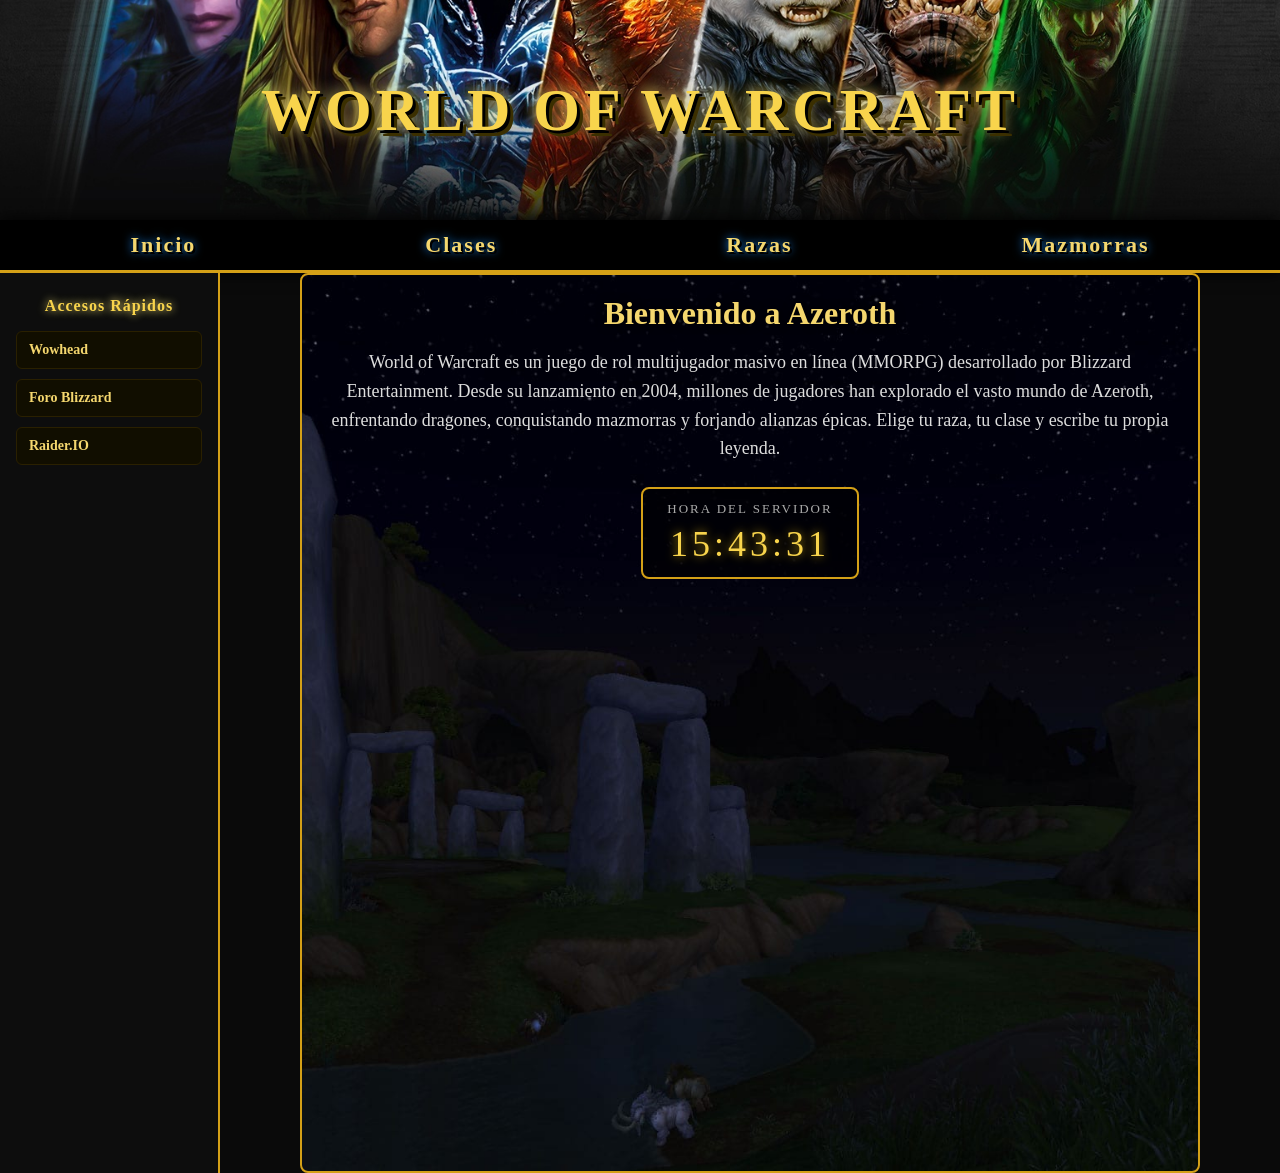
<file: index.html>
<!DOCTYPE html>
<html lang="es">

<head>
  <meta charset="UTF-8" />
  <meta name="viewport" content="width=device-width, initial-scale=1.0" />
  <title>WoW - Inicio</title>
  <link rel="stylesheet" href="CSS/cssPrincipal.css">
  <link rel="stylesheet" href="CSS/cssInicio.css">
  <script src="javascript/index.js" defer></script>
</head>

<body>
  <div class="contenedor">

    <header>
      <h1 class="wow-title">WORLD OF WARCRAFT</h1>
    </header>

    <nav>
      <ul>
        <li><a href="index.html">Inicio</a></li>
        <li><a href="Htmls/clases.html">Clases</a></li>
        <li><a href="Htmls/razas.html">Razas</a></li>
        <li><a href="Htmls/mazmorras.html">Mazmorras</a></li>
      </ul>
    </nav>

    <div class="body-area">
      <aside>
        <h2>Accesos Rápidos</h2>
        <a class="acceso" href="https://www.wowhead.com" target="blank">
          <div class="info">
            <div class="nombre">Wowhead</div>
          </div>
        </a>

        <a class="acceso" href="https://us.forums.blizzard.com/en/wow/" target="blank">
          <div class="info">
            <div class="nombre">Foro Blizzard</div>
          </div>
        </a>

        <a class="acceso" href="https://raider.io" target="blank">
          <div class="info">
            <div class="nombre">Raider.IO</div>
          </div>
        </a>
      </aside>
      <main>
        <h2>Bienvenido a Azeroth</h2>
        <p>
          World of Warcraft es un juego de rol multijugador masivo en línea (MMORPG)
          desarrollado por Blizzard Entertainment. Desde su lanzamiento en 2004, millones
          de jugadores han explorado el vasto mundo de Azeroth, enfrentando dragones,
          conquistando mazmorras y forjando alianzas épicas.
          Elige tu raza, tu clase y escribe tu propia leyenda.
        </p>
        <div class="reloj-contenedor">
          <div class="reloj-titulo">HORA DEL SERVIDOR</div>
          <div id="reloj"></div>
        </div>
        <div>
          <iframe width="560" height="315" src="https://www.youtube.com/embed/SiIjThwKLaE?si=XfAvP9Rg9fk7NE2E" title="YouTube video player" frameborder="0" allow="accelerometer; autoplay; clipboard-write; encrypted-media; gyroscope; picture-in-picture; web-share" referrerpolicy="strict-origin-when-cross-origin" allowfullscreen></iframe>
        </div>
      </main>
    </div>
  </div>
</body>

</html>
</file>
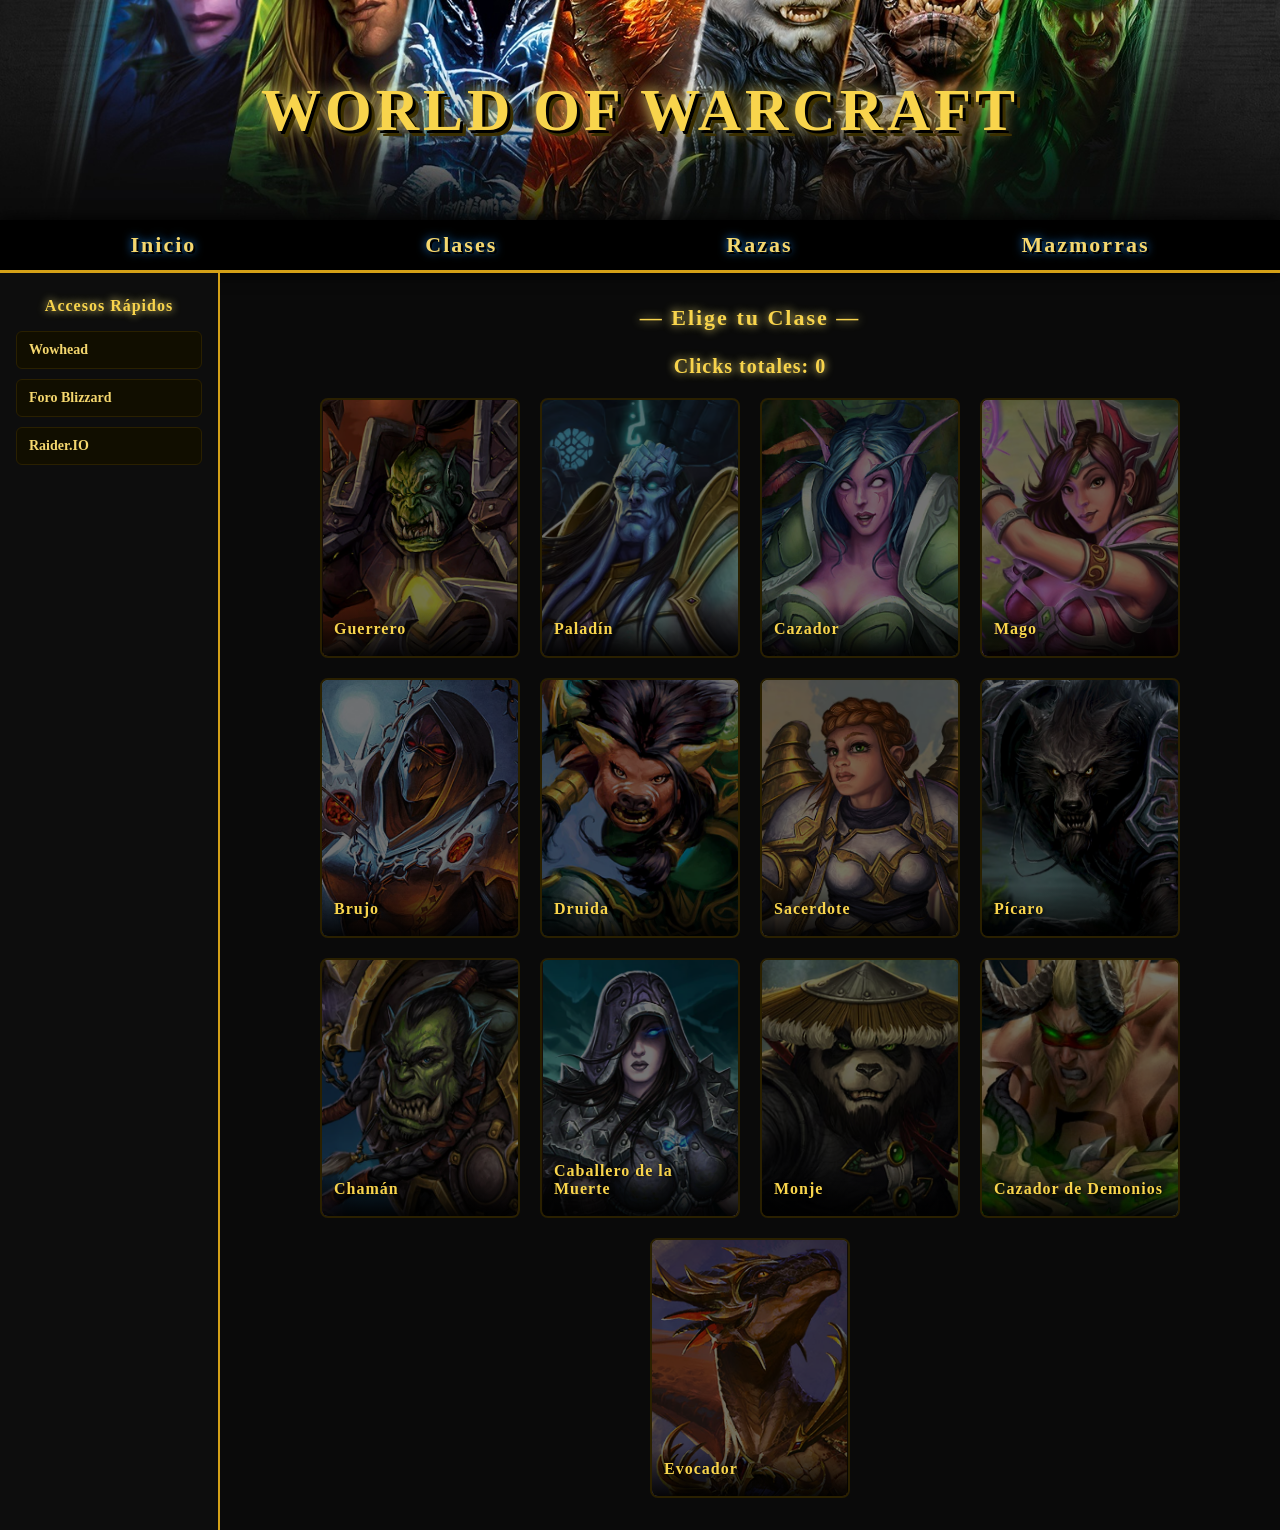
<file: Htmls/clases.html>
<!DOCTYPE html>
<html lang="es">
<head>
  <meta charset="UTF-8" />
  <meta name="viewport" content="width=device-width, initial-scale=1.0" />
  <title>WoW - Clases</title>
  <link rel="stylesheet" href="../CSS/cssPrincipal.css">
  <link rel="stylesheet" href="../CSS/cssClases.css">
  <script src="../javascript/clases.js" defer></script>
</head>
<body>
  <div class="contenedor">

    <header>
      <h1 class="wow-title">WORLD OF WARCRAFT</h1>
    </header>

    <nav>
      <ul>
        <li><a href="../index.html">Inicio</a></li>
        <li><a href="clases.html">Clases</a></li>
        <li><a href="razas.html">Razas</a></li>
        <li><a href="mazmorras.html">Mazmorras</a></li>
      </ul>
    </nav>

    <div class="body-area">

      <aside>
        <h2>Accesos Rápidos</h2>
        <a class="acceso" href="https://www.wowhead.com" target="_blank">
          <div class="info">
            <div class="nombre">Wowhead</div>
          </div>
        </a>
        <a class="acceso" href="https://us.forums.blizzard.com/en/wow/" target="_blank">
          <div class="info">
            <div class="nombre">Foro Blizzard</div>
          </div>
        </a>
        <a class="acceso" href="https://raider.io" target="_blank">
          <div class="info">
            <div class="nombre">Raider.IO</div>
          </div>
        </a>
      </aside>

      <main class="main-clases">
        <h2>— Elige tu Clase —</h2>
        <div id="contadorClicks">Clicks totales: 0</div>
        <div class="grid-clases">

          <div class="caja-clase-guerrero" id="cajaGuerrero">
            <div class="overlay"></div>
            <div class="texto">
              <div class="nombre-clase">Guerrero</div>
              <div class="desc-clase">Maestro del combate cuerpo a cuerpo. Tanque o furor puro.</div>
            </div>
          </div>

          <div class="caja-clase-paladin" id="cajaPaladin">
            <div class="overlay"></div>
            <div class="texto">
              <div class="nombre-clase">Paladín</div>
              <div class="desc-clase">Luz sagrada y acero. Cura, tanque o retribución.</div>
            </div>
          </div>

          <div class="caja-clase-cazador" id="cajaCazador">
            <div class="overlay"></div>
            <div class="texto">
              <div class="nombre-clase">Cazador</div>
              <div class="desc-clase">Amo de bestias y arquero letal a distancia.</div>
            </div>
          </div>

          <div class="caja-clase-mago" id="cajaMago">
            <div class="overlay"></div>
            <div class="texto">
              <div class="nombre-clase">Mago</div>
              <div class="desc-clase">Domina el fuego, el frío y la arcana a distancia.</div>
            </div>
          </div>

          <div class="caja-clase-brujo" id="cajaBrujo">
            <div class="overlay"></div>
            <div class="texto">
              <div class="nombre-clase">Brujo</div>
              <div class="desc-clase">Poder demoníaco y maldiciones que consumen el alma.</div>
            </div>
          </div>

          <div class="caja-clase-druida" id="cajaDruida">
            <div class="overlay"></div>
            <div class="texto">
              <div class="nombre-clase">Druida</div>
              <div class="desc-clase">Se transforma en bestia, árbol o guardián de la naturaleza.</div>
            </div>
          </div>

          <div class="caja-clase-sacerdote" id="cajaSacerdote">
            <div class="overlay"></div>
            <div class="texto">
              <div class="nombre-clase">Sacerdote</div>
              <div class="desc-clase">Sanador sagrado o maestro de la magia de las sombras.</div>
            </div>
          </div>

          <div class="caja-clase-picaro" id="cajaPicaro">
            <div class="overlay"></div>
            <div class="texto">
              <div class="nombre-clase">Pícaro</div>
              <div class="desc-clase">Velocidad, sigilo y veneno. Ataca desde las sombras.</div>
            </div>
          </div>

          <div class="caja-clase-shaman" id="cajaShaman">
            <div class="overlay"></div>
            <div class="texto">
              <div class="nombre-clase">Chamán</div>
              <div class="desc-clase">Invoca los elementos: tierra, fuego, viento y agua.</div>
            </div>
          </div>

          <div class="caja-clase-caballero" id="cajaCaballero">
            <div class="overlay"></div>
            <div class="texto">
              <div class="nombre-clase">Caballero de la Muerte</div>
              <div class="desc-clase">Muerto viviente que combate con runas y magia oscura.</div>
            </div>
          </div>

          <div class="caja-clase-monje" id="cajaMonje">
            <div class="overlay"></div>
            <div class="texto">
              <div class="nombre-clase">Monje</div>
              <div class="desc-clase">Artes marciales y chi: tanque, sanador o DPS ágil.</div>
            </div>
          </div>

          <div class="caja-clase-cazademon" id="cajaCazademon">
            <div class="overlay"></div>
            <div class="texto">
              <div class="nombre-clase">Cazador de Demonios</div>
              <div class="desc-clase">Élfico que absorbe el poder demoníaco para destruirlo.</div>
            </div>
          </div>

          <div class="caja-clase-evocador" id="cajaEvocador">
            <div class="overlay"></div>
            <div class="texto">
              <div class="nombre-clase">Evocador</div>
              <div class="desc-clase">Draconthyr que canaliza el poder de los cinco dragones.</div>
            </div>
          </div>

        </div>
      </main>
    </div>
  </div>
</body>
</html>
</file>
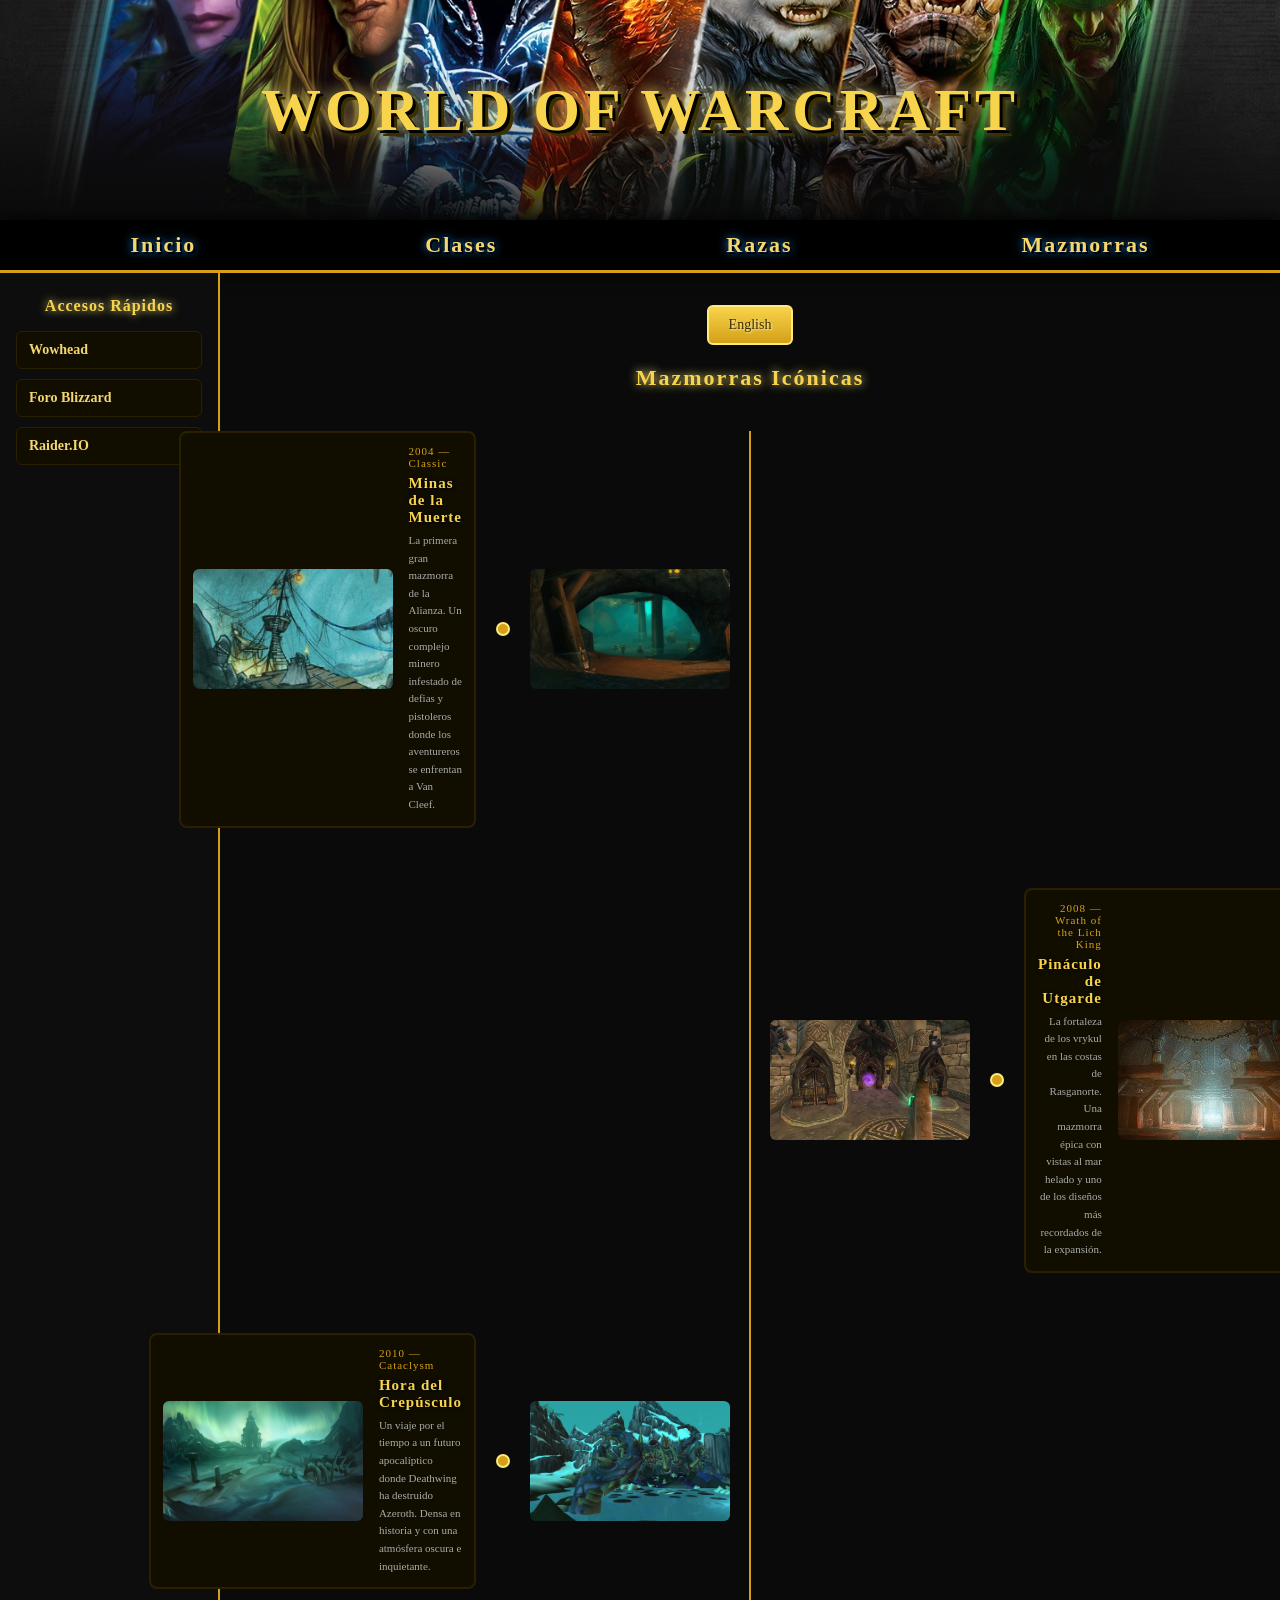
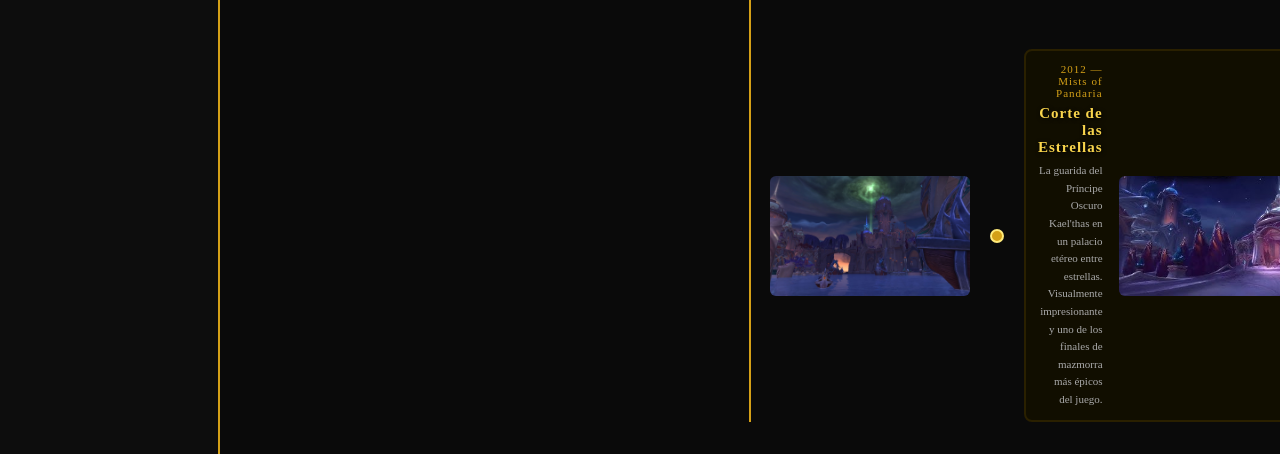
<file: Htmls/mazmorras.html>
<!DOCTYPE html>
<html lang="es">

<head>
  <meta charset="UTF-8" />
  <meta name="viewport" content="width=device-width, initial-scale=1.0" />
  <title>WoW - Mazmorras</title>
  <link rel="stylesheet" href="../CSS/cssPrincipal.css">
  <link rel="stylesheet" href="../CSS/cssMazmorras.css">
  <script src="../javascript/mazmorras.js" defer></script>
</head>

<body>
  <div class="contenedor">

    <header>
      <h1 class="wow-title">WORLD OF WARCRAFT</h1>
    </header>

    <nav>
      <ul>
        <li><a href="../index.html">Inicio</a></li>
        <li><a href="clases.html">Clases</a></li>
        <li><a href="razas.html">Razas</a></li>
        <li><a href="mazmorras.html">Mazmorras</a></li>
      </ul>
    </nav>

    <div class="body-area">

      <aside>
        <h2>Accesos Rápidos</h2>
        <a class="acceso" href="https://www.wowhead.com" target="_blank">
          <div class="info">
            <div class="nombre">Wowhead</div>
          </div>
        </a>
        <a class="acceso" href="https://us.forums.blizzard.com/en/wow/" target="_blank">
          <div class="info">
            <div class="nombre">Foro Blizzard</div>
          </div>
        </a>
        <a class="acceso" href="https://raider.io" target="_blank">
          <div class="info">
            <div class="nombre">Raider.IO</div>
          </div>
        </a>
      </aside>

      <main class="main-mazmorras">
        <div class="idioma-contenedor">
          <button id="btnIdioma">English</button>
        </div>

        <h2>Mazmorras Icónicas</h2>

        <div class="linea-tiempo">
          <div class="linea-central"></div>

          <div class="entrada-izquierda">
            <div class="maz-contenido">
              <img src="../imagenes/minasDeLaMuerte.png" alt="Minas de la Muerte" class="maz-imagen">
              <div class="maz-texto">
                <div class="maz-anio">2004 — Classic</div>
                <div class="maz-nombre">Minas de la Muerte</div>
                <div class="maz-desc">La primera gran mazmorra de la Alianza. Un oscuro complejo minero infestado de
                  defias y pistoleros donde los aventureros se enfrentan a Van Cleef.</div>
              </div>
            </div>
            <div class="punto"></div>
            <div class="maz" id="Minas">
              <img src="../imagenes/minas1.jpeg" class="maz-imagen">
              <img src="../imagenes/minas2.jpg" class="maz-imagen">
              <img src="../imagenes/minas3.jpg" class="maz-imagen">
            </div>
          </div>

          <div class="entrada-derecha">
            <div class="maz" id="Pinaculo">
              <img src="../imagenes/pinaculo1.jpg" class="maz-imagen">
              <img src="../imagenes/pinaculo2.jpg" class="maz-imagen">
              <img src="../imagenes/pinaculo3.jpg" class="maz-imagen">
            </div>
            <div class="punto"></div>
            <div class="maz-contenido">
              <div class="maz-texto derecha">
                <div class="maz-anio">2008 — Wrath of the Lich King</div>
                <div class="maz-nombre">Pináculo de Utgarde</div>
                <div class="maz-desc">La fortaleza de los vrykul en las costas de Rasganorte. Una mazmorra épica con
                  vistas al mar helado y uno de los diseños más recordados de la expansión.</div>
              </div>
              <img src="../imagenes/pinaculo.png" alt="Pináculo de Utgarde" class="maz-imagen">
            </div>
          </div>

          <div class="entrada-izquierda">
            <div class="maz-contenido">
              <img src="../imagenes/horaCrepusculo.png" alt="Hora del Crepúsculo" class="maz-imagen">
              <div class="maz-texto">
                <div class="maz-anio">2010 — Cataclysm</div>
                <div class="maz-nombre">Hora del Crepúsculo</div>
                <div class="maz-desc">Un viaje por el tiempo a un futuro apocalíptico donde Deathwing ha destruido
                  Azeroth. Densa en historia y con una atmósfera oscura e inquietante.</div>
              </div>
            </div>
            <div class="punto"></div>
            <div class="maz" id="HoraCrepusculo">
              <img src="../imagenes/hora1jpg.jpg" class="maz-imagen">
              <img src="../imagenes/hora2.jpg" class="maz-imagen">
              <img src="../imagenes/hora3.jpg" class="maz-imagen">
            </div>
          </div>

          <div class="entrada-derecha">
            <div class="maz" id="Corte">
              <img src="../imagenes/corte1.jpg" class="maz-imagen">
              <img src="../imagenes/corte2.jpg" class="maz-imagen">
              <img src="../imagenes/corte3.jpg" class="maz-imagen">
            </div>
            <div class="punto"></div>
            <div class="maz-contenido">
              <div class="maz-texto derecha">
                <div class="maz-anio">2012 — Mists of Pandaria</div>
                <div class="maz-nombre">Corte de las Estrellas</div>
                <div class="maz-desc">La guarida del Príncipe Oscuro Kael'thas en un palacio etéreo entre estrellas.
                  Visualmente impresionante y uno de los finales de mazmorra más épicos del juego.</div>
              </div>
              <img src="../imagenes/corte.png" alt="Corte de las Estrellas" class="maz-imagen">
            </div>
          </div>

        </div>
      </main>

    </div>
  </div>
</body>

</html>
</file>
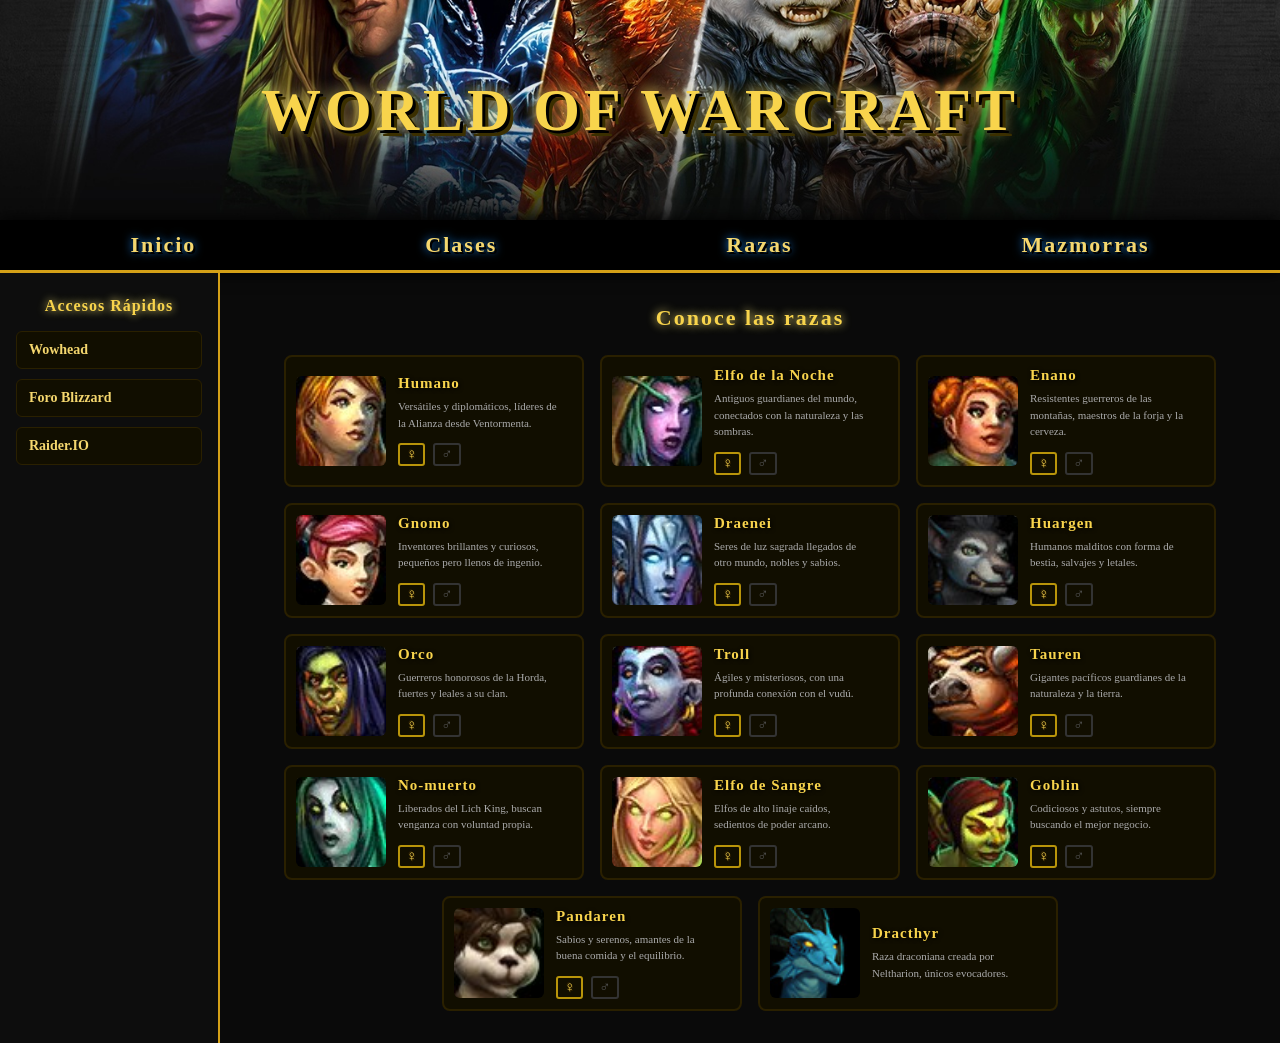
<file: Htmls/razas.html>
<!DOCTYPE html>
<html lang="es">

<head>
  <meta charset="UTF-8" />
  <meta name="viewport" content="width=device-width, initial-scale=1.0" />
  <title>WoW - Razas</title>
  <link rel="stylesheet" href="../CSS/cssPrincipal.css">
  <link rel="stylesheet" href="../CSS/cssRazas.css">
  <script src="../javascript/razas.js" defer></script>
</head>

<body>
  <div class="contenedor">

    <header>
      <h1 class="wow-title">WORLD OF WARCRAFT</h1>
    </header>

    <nav>
      <ul>
        <li><a href="../index.html">Inicio</a></li>
        <li><a href="clases.html">Clases</a></li>
        <li><a href="razas.html">Razas</a></li>
        <li><a href="mazmorras.html">Mazmorras</a></li>
      </ul>
    </nav>

    <div class="body-area">

      <aside>
        <h2>Accesos Rápidos</h2>
        <a class="acceso" href="https://www.wowhead.com" target="_blank">
          <div class="info">
            <div class="nombre">Wowhead</div>
          </div>
        </a>
        <a class="acceso" href="https://us.forums.blizzard.com/en/wow/" target="_blank">
          <div class="info">
            <div class="nombre">Foro Blizzard</div>
          </div>
        </a>
        <a class="acceso" href="https://raider.io" target="_blank">
          <div class="info">
            <div class="nombre">Raider.IO</div>
          </div>
        </a>
      </aside>

      <main class="main-razas">
        <h2>Conoce las razas</h2>

        <div class="grid-razas">

          <div class="caja-raza-humano">
            <div class="raza-imagen" id="imgHumanoFe"></div>
            <div class="raza-imagen" id="imgHumanoMas"></div>
            <div class="raza-texto">
              <div class="raza-nombre">Humano</div>
              <div class="raza-desc">Versátiles y diplomáticos, líderes de la Alianza desde Ventormenta.</div>
              <div class="raza-genero">
                <button class="btn-genero activo" id="HumanoFe">♀</button>
                <button class="btn-genero" id="HumanoMas">♂</button>
              </div>
            </div>
          </div>

          <div class="caja-raza-elfo">
            <div class="raza-imagen" id="imgElfoFe"></div>
            <div class="raza-imagen" id="imgElfoMas"></div>
            <div class="raza-texto">
              <div class="raza-nombre">Elfo de la Noche</div>
              <div class="raza-desc">Antiguos guardianes del mundo, conectados con la naturaleza y las sombras.</div>
              <div class="raza-genero">
                <button class="btn-genero activo" id="ElfoFe">♀</button>
                <button class="btn-genero" id="ElfoMas">♂</button>
              </div>
            </div>
          </div>

          <div class="caja-raza-enano">
            <div class="raza-imagen" id="imgEnanoFe"></div>
            <div class="raza-imagen" id="imgEnanoMas"></div>
            <div class="raza-texto">
              <div class="raza-nombre">Enano</div>
              <div class="raza-desc">Resistentes guerreros de las montañas, maestros de la forja y la cerveza.</div>
              <div class="raza-genero">
                <button class="btn-genero activo" id="EnanoFe">♀</button>
                <button class="btn-genero" id="EnanoMas">♂</button>
              </div>
            </div>
          </div>

          <div class="caja-raza-gnomo">
            <div class="raza-imagen" id="imgGnomoFe"></div>
            <div class="raza-imagen" id="imgGnomoMas"></div>
            <div class="raza-texto">
              <div class="raza-nombre">Gnomo</div>
              <div class="raza-desc">Inventores brillantes y curiosos, pequeños pero llenos de ingenio.</div>
              <div class="raza-genero">
                <button class="btn-genero activo" id="GnomoFe">♀</button>
                <button class="btn-genero" id="GnomoMas">♂</button>
              </div>
            </div>
          </div>

          <div class="caja-raza-draenei">
            <div class="raza-imagen" id="imgDraeneiFe"></div>
            <div class="raza-imagen" id="imgDraeneiMas"></div>
            <div class="raza-texto">
              <div class="raza-nombre">Draenei</div>
              <div class="raza-desc">Seres de luz sagrada llegados de otro mundo, nobles y sabios.</div>
              <div class="raza-genero">
                <button class="btn-genero activo" id="DraeneiFe">♀</button>
                <button class="btn-genero" id="DraeneiMas">♂</button>
              </div>
            </div>
          </div>

          <div class="caja-raza-worgen">
            <div class="raza-imagen" id="imgWorgenFe"></div>
            <div class="raza-imagen" id="imgWorgenMas"></div>
            <div class="raza-texto">
              <div class="raza-nombre">Huargen</div>
              <div class="raza-desc">Humanos malditos con forma de bestia, salvajes y letales.</div>
              <div class="raza-genero">
                <button class="btn-genero activo" id="WorgenFe">♀</button>
                <button class="btn-genero" id="WorgenMas">♂</button>
              </div>
            </div>
          </div>

          <div class="caja-raza-orco">
            <div class="raza-imagen" id="imgOrcFe"></div>
            <div class="raza-imagen" id="imgOrcMas"></div>
            <div class="raza-texto">
              <div class="raza-nombre">Orco</div>
              <div class="raza-desc">Guerreros honorosos de la Horda, fuertes y leales a su clan.</div>
              <div class="raza-genero">
                <button class="btn-genero activo" id="OrcFe">♀</button>
                <button class="btn-genero" id="OrcMas">♂</button>
              </div>
            </div>
          </div>

          <div class="caja-raza-troll">
            <div class="raza-imagen" id="imgTrollFe"></div>
            <div class="raza-imagen" id="imgTrollMas"></div>
            <div class="raza-texto">
              <div class="raza-nombre">Troll</div>
              <div class="raza-desc">Ágiles y misteriosos, con una profunda conexión con el vudú.</div>
              <div class="raza-genero">
                <button class="btn-genero activo" id="TrollFe">♀</button>
                <button class="btn-genero" id="TrollMas">♂</button>
              </div>
            </div>
          </div>

          <div class="caja-raza-tauren">
            <div class="raza-imagen" id="imgTaurenFe"></div>
            <div class="raza-imagen" id="imgTaurenMas"></div>
            <div class="raza-texto">
              <div class="raza-nombre">Tauren</div>
              <div class="raza-desc">Gigantes pacíficos guardianes de la naturaleza y la tierra.</div>
              <div class="raza-genero">
                <button class="btn-genero activo" id="TaurenFe">♀</button>
                <button class="btn-genero" id="TaurenMas">♂</button>
              </div>
            </div>
          </div>

          <div class="caja-raza-muerto">
            <div class="raza-imagen" id="imgUndeadFe"></div>
            <div class="raza-imagen" id="imgUndeadMas"></div>
            <div class="raza-texto">
              <div class="raza-nombre">No-muerto</div>
              <div class="raza-desc">Liberados del Lich King, buscan venganza con voluntad propia.</div>
              <div class="raza-genero">
                <button class="btn-genero activo" id="UndeadFe">♀</button>
                <button class="btn-genero" id="UndeadMas">♂</button>
              </div>
            </div>
          </div>

          <div class="caja-raza-sangre">
            <div class="raza-imagen" id="imgESangreFe"></div>
            <div class="raza-imagen" id="imgESangreMas"></div>
            <div class="raza-texto">
              <div class="raza-nombre">Elfo de Sangre</div>
              <div class="raza-desc">Elfos de alto linaje caídos, sedientos de poder arcano.</div>
              <div class="raza-genero">
                <button class="btn-genero activo" id="ESangreFe">♀</button>
                <button class="btn-genero" id="ESangreMas">♂</button>
              </div>
            </div>
          </div>

          <div class="caja-raza-goblin">
            <div class="raza-imagen" id="imgGoblinFe"></div>
            <div class="raza-imagen" id="imgGoblinMas"></div>
            <div class="raza-texto">
              <div class="raza-nombre">Goblin</div>
              <div class="raza-desc">Codiciosos y astutos, siempre buscando el mejor negocio.</div>
              <div class="raza-genero">
                <button class="btn-genero activo" id="GoblinFe">♀</button>
                <button class="btn-genero" id="GoblinMas">♂</button>
              </div>
            </div>
          </div>

          <div class="caja-raza-pandaren">
            <div class="raza-imagen" id="imgPandarenFe"></div>
            <div class="raza-imagen" id="imgPandarenMas"></div>
            <div class="raza-texto">
              <div class="raza-nombre">Pandaren</div>
              <div class="raza-desc">Sabios y serenos, amantes de la buena comida y el equilibrio.</div>
              <div class="raza-genero">
                <button class="btn-genero activo" id="PandarenFe">♀</button>
                <button class="btn-genero" id="PandarenMas">♂</button>
              </div>
            </div>
          </div>

          <div class="caja-raza-dracthyr">
            <div class="raza-imagen"></div>
            <div class="raza-texto">
              <div class="raza-nombre">Dracthyr</div>
              <div class="raza-desc">Raza draconiana creada por Neltharion, únicos evocadores.</div>
            </div>
          </div>

        </div>
      </main>
    </div>
  </div>
</body>
</html>
</file>
<file: CSS/cssPrincipal.css>
* {
      box-sizing: border-box;
      margin: 0;
      padding: 0;
    }

    html {
      overflow-y: scroll;
    }

    body {
      background: #0a0a0a;
    }

    .contenedor {
      display: grid;
      grid-template-columns: 1fr;
      grid-template-rows: auto auto 1fr;
      grid-template-areas: "header" "nav" "body";
      min-height: 100vh;
    }

    .body-area {
      grid-area: body;
      display: grid;
      grid-template-columns: 1fr;
      grid-template-areas: "aside" "main";
    }

    @media (min-width: 768px) {
      .body-area {
        grid-template-columns: 220px 1fr;
        grid-template-areas: "aside main";
      }
    }

    @media (max-width: 480px) {

      aside {
        padding: 12px;
      }

      .acceso {
        padding: 8px;
      }


      nav a {
        font-size: 14px;
        padding: 6px 0;
      }
    }

    @media (max-width: 768px) {
      main {
        min-height: auto;
      }
    }

    header {
      grid-area: header;
      background-image: url(../imagenes/banner1.jpg);
      background-size: cover;
      background-position: center;
      background-repeat: no-repeat;
      height: clamp(120px, 25vw, 220px);
      display: flex;
      align-items: center;
      justify-content: center;
      padding: 16px;
    }

    .wow-title {
      font-family: "Georgia", serif;
      font-size: clamp(24px, 6vw, 60px);
      color: #f8d44c;
      text-shadow: 3px 3px 0px #000, 6px 6px 0px #3b2f00, 0 0 15px #ffea7a;
      letter-spacing: clamp(1px, 0.5vw, 4px);
      text-align: center;
      line-height: 1.2;
      display: flex;
    }

    nav {
      grid-area: nav;
      background: #000;
      border-bottom: 3px solid #d4a017;
      padding: 12px 16px;
      box-shadow: 0 0 15px #000;
    }

    nav ul {
      list-style: none;
      display: flex;
      flex-wrap: wrap;
      justify-content: space-around;
    }

    nav a {
      font-family: "Georgia", serif;
      font-size: clamp(14px, 2.5vw, 22px);
      color: #f5d76e;
      text-decoration: none;
      font-weight: bold;
      letter-spacing: 2px;
      text-shadow: 2px 2px 0 #000, 0 0 10px #1e90ff;
      transition: 0.3s ease;
    }

    nav a:hover {
      color: #fff;
      text-shadow: 2px 2px 0 #000, 0 0 15px #4aa3ff, 0 0 30px #4aa3ff;
    }

    aside {
      grid-area: aside;
      background: #0d0d0d;
      border-right: 2px solid #d4a017;
      padding: 24px 16px;
    }

    aside h2 {
      font-family: "Georgia", serif;
      font-size: 16px;
      color: #f8d44c;
      text-shadow: 0 0 8px #ffea7a;
      margin-bottom: 16px;
      text-align: center;
      letter-spacing: 1px;
      display: flex;
      justify-content: center;
    }

    .acceso {
      display: flex;
      align-items: center;
      gap: 10px;
      padding: 10px 12px;
      margin-bottom: 10px;
      border: 1px solid #2a2000;
      border-radius: 6px;
      background: #110e00;
      text-decoration: none;
      transition: 0.2s ease;
    }

    .acceso:hover {
      border-color: #d4a017;
      background: #1a1400;
    }


    .acceso .info .nombre {
      font-family: "Georgia", serif;
      font-size: 14px;
      color: #f5d76e;
      font-weight: bold;
    }

    .acceso .info .desc {
      font-family: "Georgia", serif;
      font-size: 11px;
      color: #888;
      margin-top: 2px;
    }
</file>
<file: CSS/cssInicio.css>
main {
  max-width: 900px;
  width: 100%;
  margin: 0 auto;
  text-align: center;
  padding: 20px;
  color: #f5d76e;
  font-family: "Georgia", serif;
  background-image: url(../imagenes/aa.jpg);
  background-size: cover;
  background-position: center;
  background-repeat: no-repeat;
  border: 2px solid #d4a017;
  border-radius: 8px;
  min-height: 100vh;
}

main h2 {
  font-size: 32px;
  margin-bottom: 16px;
  text-shadow: 0 0 10px #000;
}

main p {
  font-size: 18px;
  line-height: 1.6;
  color: #ddd;
}

@media (max-width: 768px) {
  main h2 {
    font-size: 24px;
  }

  main p {
    font-size: 16px;
  }
}

.reloj-contenedor {
  display: inline-block;
  margin: 24px auto;
  padding: 12px 24px;
  border: 2px solid #d4a017;
  border-radius: 8px;
  background: rgba(0, 0, 0, 0.6);
}

.reloj-titulo {
  font-size: 13px;
  color: #aaa;
  letter-spacing: 2px;
  margin-bottom: 6px;
}

#reloj {
  font-size: 36px;
  color: #f8d44c;
  text-shadow: 0 0 10px #b8940a;
  letter-spacing: 4px;
}
</file>
<file: CSS/cssClases.css>
.main-clases {
  grid-area: main;
  padding: 32px 24px;
}

.main-clases h2 {
  font-family: "Georgia", serif;
  font-size: 22px;
  color: #f8d44c;
  text-shadow: 0 0 10px #ffea7a;
  margin-bottom: 24px;
  letter-spacing: 2px;
  text-align: center;
}


.grid-clases {
  display: flex;
  flex-wrap: wrap;
  gap: 20px;
  justify-content: center;
}


.overlay {
  position: absolute;
  inset: 0;
  background: rgba(0, 0, 0, 0.55);
  transition: background 0.3s ease;
}

.texto {
  position: absolute;
  bottom: 0;
  left: 0;
  right: 0;
  padding: 14px 12px;
  background: linear-gradient(to top, rgba(0, 0, 0, 0.9) 0%, transparent 100%);
}

.nombre-clase {
  font-family: "Georgia", serif;
  font-size: 16px;
  font-weight: bold;
  color: #f8d44c;
  text-shadow: 1px 1px 4px #000;
  letter-spacing: 1px;
  margin-bottom: 4px;
}

.desc-clase {
  font-family: "Georgia", serif;
  font-size: 12px;
  color: #ccc;
  line-height: 1.4;
  max-height: 0;
  overflow: hidden;
  opacity: 0;
  transition: max-height 0.4s ease, opacity 0.4s ease;
}

.caja-clase-guerrero {
  width: 200px;
  height: 260px;
  border-radius: 8px;
  border: 2px solid #2a2000;
  overflow: hidden;
  position: relative;
  cursor: pointer;
  transition: border-color 0.3s ease;
  background-image: url(../imagenes/guerrero.png);
  background-size: cover;
  background-position: center;
}

.caja-clase-guerrero:hover {
  border-color: #c0392b;
}

.caja-clase-guerrero:hover .overlay {
  background: rgba(0, 0, 0, 0.3);
}

.caja-clase-guerrero:hover .desc-clase {
  max-height: 80px;
  opacity: 1;
}

.caja-clase-paladin {
  width: 200px;
  height: 260px;
  border-radius: 8px;
  border: 2px solid #2a2000;
  overflow: hidden;
  position: relative;
  cursor: pointer;
  transition: border-color 0.3s ease;
  background-image: url(../imagenes/paladin.png);
  background-size: cover;
  background-position: center;
}

.caja-clase-paladin:hover {
  border-color: #f4a460;
}

.caja-clase-paladin:hover .overlay {
  background: rgba(0, 0, 0, 0.3);
}

.caja-clase-paladin:hover .desc-clase {
  max-height: 80px;
  opacity: 1;
}

.caja-clase-cazador {
  width: 200px;
  height: 260px;
  border-radius: 8px;
  border: 2px solid #2a2000;
  overflow: hidden;
  position: relative;
  cursor: pointer;
  transition: border-color 0.3s ease;
  background-image: url(../imagenes/cazador.png);
  background-size: cover;
  background-position: center;
}

.caja-clase-cazador:hover {
  border-color: #4caf50;
}

.caja-clase-cazador:hover .overlay {
  background: rgba(0, 0, 0, 0.3);
}

.caja-clase-cazador:hover .desc-clase {
  max-height: 80px;
  opacity: 1;
}

.caja-clase-mago {
  width: 200px;
  height: 260px;
  border-radius: 8px;
  border: 2px solid #2a2000;
  overflow: hidden;
  position: relative;
  cursor: pointer;
  transition: border-color 0.3s ease;
  background-image: url(../imagenes/mago.png);
  background-size: cover;
  background-position: center;
}

.caja-clase-mago:hover {
  border-color: #64b5f6;
}

.caja-clase-mago:hover .overlay {
  background: rgba(0, 0, 0, 0.3);
}

.caja-clase-mago:hover .desc-clase {
  max-height: 80px;
  opacity: 1;
}

.caja-clase-brujo {
  width: 200px;
  height: 260px;
  border-radius: 8px;
  border: 2px solid #2a2000;
  overflow: hidden;
  position: relative;
  cursor: pointer;
  transition: border-color 0.3s ease;
  background-image: url(../imagenes/brujo.png);
  background-size: cover;
  background-position: center;
}

.caja-clase-brujo:hover {
  border-color: #9c27b0;
}

.caja-clase-brujo:hover .overlay {
  background: rgba(0, 0, 0, 0.3);
}

.caja-clase-brujo:hover .desc-clase {
  max-height: 80px;
  opacity: 1;
}

.caja-clase-druida {
  width: 200px;
  height: 260px;
  border-radius: 8px;
  border: 2px solid #2a2000;
  overflow: hidden;
  position: relative;
  cursor: pointer;
  transition: border-color 0.3s ease;
  background-image: url(../imagenes/druida.png);
  background-size: cover;
  background-position: center;
}

.caja-clase-druida:hover {
  border-color: #8bc34a;
}

.caja-clase-druida:hover .overlay {
  background: rgba(0, 0, 0, 0.3);
}

.caja-clase-druida:hover .desc-clase {
  max-height: 80px;
  opacity: 1;
}

.caja-clase-sacerdote {
  width: 200px;
  height: 260px;
  border-radius: 8px;
  border: 2px solid #2a2000;
  overflow: hidden;
  position: relative;
  cursor: pointer;
  transition: border-color 0.3s ease;
  background-image: url(../imagenes/sacerdote.png);
  background-size: cover;
  background-position: center;
}

.caja-clase-sacerdote:hover {
  border-color: #f5f5f5;
}

.caja-clase-sacerdote:hover .overlay {
  background: rgba(0, 0, 0, 0.3);
}

.caja-clase-sacerdote:hover .desc-clase {
  max-height: 80px;
  opacity: 1;
}

.caja-clase-picaro {
  width: 200px;
  height: 260px;
  border-radius: 8px;
  border: 2px solid #2a2000;
  overflow: hidden;
  position: relative;
  cursor: pointer;
  transition: border-color 0.3s ease;
  background-image: url(../imagenes/picaro.png);
  background-size: cover;
  background-position: center;
}

.caja-clase-picaro:hover {
  border-color: #ffd600;
}

.caja-clase-picaro:hover .overlay {
  background: rgba(0, 0, 0, 0.3);
}

.caja-clase-picaro:hover .desc-clase {
  max-height: 80px;
  opacity: 1;
}

.caja-clase-shaman {
  width: 200px;
  height: 260px;
  border-radius: 8px;
  border: 2px solid #2a2000;
  overflow: hidden;
  position: relative;
  cursor: pointer;
  transition: border-color 0.3s ease;
  background-image: url(../imagenes/chaman.png);
  background-size: cover;
  background-position: center;
}

.caja-clase-shaman:hover {
  border-color: #1565c0;
}

.caja-clase-shaman:hover .overlay {
  background: rgba(0, 0, 0, 0.3);
}

.caja-clase-shaman:hover .desc-clase {
  max-height: 80px;
  opacity: 1;
}

.caja-clase-caballero {
  width: 200px;
  height: 260px;
  border-radius: 8px;
  border: 2px solid #2a2000;
  overflow: hidden;
  position: relative;
  cursor: pointer;
  transition: border-color 0.3s ease;
  background-image: url(../imagenes/caballero.png);
  background-size: cover;
  background-position: center;
}

.caja-clase-caballero:hover {
  border-color: #4fc3f7;
}

.caja-clase-caballero:hover .overlay {
  background: rgba(0, 0, 0, 0.3);
}

.caja-clase-caballero:hover .desc-clase {
  max-height: 80px;
  opacity: 1;
}

.caja-clase-monje {
  width: 200px;
  height: 260px;
  border-radius: 8px;
  border: 2px solid #2a2000;
  overflow: hidden;
  position: relative;
  cursor: pointer;
  transition: border-color 0.3s ease;
  background-image: url(../imagenes/monje.png);
  background-size: cover;
  background-position: center;
}

.caja-clase-monje:hover {
  border-color: #ff8f00;
}

.caja-clase-monje:hover .overlay {
  background: rgba(0, 0, 0, 0.3);
}

.caja-clase-monje:hover .desc-clase {
  max-height: 80px;
  opacity: 1;
}

.caja-clase-cazademon {
  width: 200px;
  height: 260px;
  border-radius: 8px;
  border: 2px solid #2a2000;
  overflow: hidden;
  position: relative;
  cursor: pointer;
  transition: border-color 0.3s ease;
  background-image: url(../imagenes/cazadem.png);
  background-size: cover;
  background-position: center;
}

.caja-clase-cazademon:hover {
  border-color: #00e5ff;
}

.caja-clase-cazademon:hover .overlay {
  background: rgba(0, 0, 0, 0.3);
}

.caja-clase-cazademon:hover .desc-clase {
  max-height: 80px;
  opacity: 1;
}

.caja-clase-evocador {
  width: 200px;
  height: 260px;
  border-radius: 8px;
  border: 2px solid #2a2000;
  overflow: hidden;
  position: relative;
  cursor: pointer;
  transition: border-color 0.3s ease;
  background-image: url(../imagenes/evocador.png);
  background-size: cover;
  background-position: center;
}

.caja-clase-evocador:hover {
  border-color: #69f0ae;
}

.caja-clase-evocador:hover .overlay {
  background: rgba(0, 0, 0, 0.3);
}

.caja-clase-evocador:hover .desc-clase {
  max-height: 80px;
  opacity: 1;
}

#contadorClicks {
  margin: 10px 0 20px 0;
  font-size: 20px;
  font-weight: bold;
  color: #f8d44c;
  text-shadow: 0 0 8px #ffea7a;
  text-align: center;
  letter-spacing: 1px;
}


@media (max-width: 480px) {

  .grid-clases {
    gap: 14px;
  }

  .grid-clases > div {
    width: 150px;
    height: 200px;
  }

  .nombre-clase {
    font-size: 14px;
  }

  .desc-clase {
    font-size: 11px;
  }
}

@media (max-width: 768px) {

  .grid-clases {
    justify-content: center;
  }

  .grid-clases > div {
    width: 180px;
    height: 230px;
  }
}
</file>
<file: CSS/cssMazmorras.css>
.main-mazmorras {
  grid-area: main;
  padding: 32px 24px;
}

.main-mazmorras h2 {
  font-family: "Georgia", serif;
  font-size: 22px;
  color: #f8d44c;
  text-shadow: 0 0 10px #ffea7a;
  margin-bottom: 40px;
  letter-spacing: 2px;
  text-align: center;
}

.linea-tiempo {
  position: relative;
  display: flex;
  flex-direction: column;
  gap: 60px;
}

.linea-central {
  position: absolute;
  left: 50%;
  top: 0;
  bottom: 0;
  width: 2px;
  background: #d4a017;
  transform: translateX(-50%);
}

.punto {
  width: 14px;
  height: 14px;
  border-radius: 50%;
  background: #d4a017;
  border: 2px solid #ffea7a;
  flex-shrink: 0;
  align-self: center;
}

.entrada-izquierda {
  display: flex;
  flex-direction: row;
  align-items: center;
  justify-content: flex-end;
  gap: 20px;
  padding-right: calc(50% + 20px);
}

.entrada-derecha {
  display: flex;
  flex-direction: row;
  align-items: center;
  justify-content: flex-start;
  gap: 20px;
  padding-left: calc(50% + 20px);
}


.maz-contenido {
  display: flex;
  flex-direction: row;
  align-items: center;
  gap: 16px;
  background: #110e00;
  border: 2px solid #2a2000;
  border-radius: 8px;
  padding: 12px;
  transition: border-color 0.3s ease;
}

.maz-contenido:hover {
  border-color: #d4a017;
}


.maz-imagen {
  width: 200px;
  height: 120px;
  object-fit: cover;
  border-radius: 6px;
  flex-shrink: 0;
}

.maz-texto {
  display: flex;
  flex-direction: column;
  gap: 6px;
  max-width: 200px;
}

.maz-texto.derecha {
  text-align: right;
}

.maz-anio {
  font-family: "Georgia", serif;
  font-size: 11px;
  color: #d4a017;
  letter-spacing: 1px;
}

.maz-nombre {
  font-family: "Georgia", serif;
  font-size: 15px;
  font-weight: bold;
  color: #f8d44c;
  text-shadow: 1px 1px 4px #000;
  letter-spacing: 1px;
}

.maz-desc {
  font-family: "Georgia", serif;
  font-size: 11px;
  color: #aaa;
  line-height: 1.6;
}

.maz{
  width: 200px;
  height: 120px;
  flex-shrink: 0;
}

.maz img {
  width: 200px;
  height: 120px;
  object-fit: cover;
  border-radius: 6px;
}


.idioma-contenedor {
  text-align: center;
  margin-bottom: 20px;
}


#btnIdioma {
  background: linear-gradient(180deg, #f8d44c, #d4a017);
  border: 2px solid #ffea7a;
  padding: 10px 20px;
  font-family: "Georgia", serif;
  font-size: 14px;
  color: #3b2a00;
  border-radius: 6px;
  cursor: pointer;
  text-shadow: 1px 1px 2px #fff2b0;
  transition: 0.3s ease;
}

#btnIdioma:hover {
  background: linear-gradient(180deg, #ffe58a, #e0b73a);
  box-shadow: 0 0 10px #ffea7a;
  transform: scale(1.05);
}


@media (max-width: 768px) {

  .linea-central {
    display: none;
  }
  .punto {
    display: none;
  }
  .entrada-izquierda,
  .entrada-derecha {
    padding: 0;
    flex-direction: column;
    align-items: center;
    gap: 16px;
  }
  .maz-contenido {
    flex-direction: column;
    width: 100%;
    max-width: 350px;
  }
  .maz-imagen {
    width: 100%;
    height: auto;
  }
  .maz-texto,
  .maz-texto.derecha {
    max-width: 100%;
    text-align: center;
  }
}
</file>
<file: CSS/cssRazas.css>
.main-razas {
  grid-area: main;
  padding: 32px 24px;
}

.main-razas h2 {
  font-family: "Georgia", serif;
  font-size: 22px;
  color: #f8d44c;
  text-shadow: 0 0 10px #ffea7a;
  margin-bottom: 24px;
  letter-spacing: 2px;
  text-align: center;
}

.grid-razas {
  display: flex;
  flex-wrap: wrap;
  gap: 16px;
  justify-content: center;
}

.raza-imagen {
  width: 90px;
  height: 90px;
  background-size: cover;
  background-position: center;
  border-radius: 6px;
  flex-shrink: 0;
}

.raza-texto {
  display: flex;
  flex-direction: column;
  justify-content: center;
  gap: 6px;
}

.raza-nombre {
  font-family: "Georgia", serif;
  font-size: 15px;
  font-weight: bold;
  color: #f8d44c;
  text-shadow: 1px 1px 4px #000;
  letter-spacing: 1px;
}

.raza-desc {
  font-family: "Georgia", serif;
  font-size: 11px;
  color: #aaa;
  line-height: 1.5;
  max-width: 160px;
}

.caja-raza-humano {
  display: flex;
  flex-direction: row;
  flex-wrap: wrap;
  align-items: center;
  gap: 12px;
  width: 300px;
  padding: 10px;
  border-radius: 8px;
  border: 2px solid #2a2000;
  background: #110e00;
  cursor: pointer;
  transition: border-color 0.3s ease;
}

.caja-raza-humano .raza-imagen {
  background-image: url(../imagenes/HumanFemale.jpg);
}

.caja-raza-humano:hover {
  border-color: #f5c842;
}

.caja-raza-elfo {
  display: flex;
  flex-direction: row;
  flex-wrap: wrap;
  align-items: center;
  gap: 12px;
  width: 300px;
  padding: 10px;
  border-radius: 8px;
  border: 2px solid #2a2000;
  background: #110e00;
  cursor: pointer;
  transition: border-color 0.3s ease;
}

.caja-raza-elfo .raza-imagen {
  background-image: url(../imagenes/NightElfFemale.jpg);
}

.caja-raza-elfo:hover {
  border-color: #9c27b0;
}

.caja-raza-enano {
  display: flex;
  flex-direction: row;
  flex-wrap: wrap;
  align-items: center;
  gap: 12px;
  width: 300px;
  padding: 10px;
  border-radius: 8px;
  border: 2px solid #2a2000;
  background: #110e00;
  cursor: pointer;
  transition: border-color 0.3s ease;
}

.caja-raza-enano .raza-imagen {
  background-image: url(../imagenes/DwarfFemale.jpg);
}

.caja-raza-enano:hover {
  border-color: #cd7f32;
}

.caja-raza-gnomo {
  display: flex;
  flex-direction: row;
  flex-wrap: wrap;
  align-items: center;
  gap: 12px;
  width: 300px;
  padding: 10px;
  border-radius: 8px;
  border: 2px solid #2a2000;
  background: #110e00;
  cursor: pointer;
  transition: border-color 0.3s ease;
}

.caja-raza-gnomo .raza-imagen {
  background-image: url(../imagenes/GnomeFemale.jpg);
}

.caja-raza-gnomo:hover {
  border-color: #f06292;
}

.caja-raza-draenei {
  display: flex;
  flex-direction: row;
  flex-wrap: wrap;
  align-items: center;
  gap: 12px;
  width: 300px;
  padding: 10px;
  border-radius: 8px;
  border: 2px solid #2a2000;
  background: #110e00;
  cursor: pointer;
  transition: border-color 0.3s ease;
}

.caja-raza-draenei .raza-imagen {
  background-image: url(../imagenes/DraeneiFemale.jpg);
}

.caja-raza-draenei:hover {
  border-color: #64b5f6;
}

.caja-raza-worgen {
  display: flex;
  flex-direction: row;
  flex-wrap: wrap;
  align-items: center;
  gap: 12px;
  width: 300px;
  padding: 10px;
  border-radius: 8px;
  border: 2px solid #2a2000;
  background: #110e00;
  cursor: pointer;
  transition: border-color 0.3s ease;
}

.caja-raza-worgen .raza-imagen {
  background-image: url(../imagenes/WorgenFemale.jpg);
}

.caja-raza-worgen:hover {
  border-color: #78909c;
}

.caja-raza-orco {
  display: flex;
  flex-direction: row;
  flex-wrap: wrap;
  align-items: center;
  gap: 12px;
  width: 300px;
  padding: 10px;
  border-radius: 8px;
  border: 2px solid #2a2000;
  background: #110e00;
  cursor: pointer;
  transition: border-color 0.3s ease;
}

.caja-raza-orco .raza-imagen {
  background-image: url(../imagenes/OrcFemale.jpg);
}

.caja-raza-orco:hover {
  border-color: #4caf50;
}

.caja-raza-troll {
  display: flex;
  flex-direction: row;
  flex-wrap: wrap;
  align-items: center;
  gap: 12px;
  width: 300px;
  padding: 10px;
  border-radius: 8px;
  border: 2px solid #2a2000;
  background: #110e00;
  cursor: pointer;
  transition: border-color 0.3s ease;
}

.caja-raza-troll .raza-imagen {
  background-image: url(../imagenes/TrollFemale.jpg);
}

.caja-raza-troll:hover {
  border-color: #26c6da;
}

.caja-raza-tauren {
  display: flex;
  flex-direction: row;
  align-items: center;
  flex-wrap: wrap;
  gap: 12px;
  width: 300px;
  padding: 10px;
  border-radius: 8px;
  border: 2px solid #2a2000;
  background: #110e00;
  cursor: pointer;
  transition: border-color 0.3s ease;
}

.caja-raza-tauren .raza-imagen {
  background-image: url(../imagenes/TaurenFemale.jpg);
}

.caja-raza-tauren:hover {
  border-color: #8d6e63;
}

.caja-raza-muerto {
  display: flex;
  flex-direction: row;
  flex-wrap: wrap;
  align-items: center;
  gap: 12px;
  width: 300px;
  padding: 10px;
  border-radius: 8px;
  border: 2px solid #2a2000;
  background: #110e00;
  cursor: pointer;
  transition: border-color 0.3s ease;
}

.caja-raza-muerto .raza-imagen {
  background-image: url(../imagenes/UndeadFemale.jpg);
}

.caja-raza-muerto:hover {
  border-color: #9e9e9e;
}

.caja-raza-sangre {
  display: flex;
  flex-direction: row;
  flex-wrap: wrap;
  align-items: center;
  gap: 12px;
  width: 300px;
  padding: 10px;
  border-radius: 8px;
  border: 2px solid #2a2000;
  background: #110e00;
  cursor: pointer;
  transition: border-color 0.3s ease;
}

.caja-raza-sangre .raza-imagen {
  background-image: url(../imagenes/BloodElfFemale.jpg);
}

.caja-raza-sangre:hover {
  border-color: #ef5350;
}

.caja-raza-goblin {
  display: flex;
  flex-direction: row;
  flex-wrap: wrap;
  align-items: center;
  gap: 12px;
  width: 300px;
  padding: 10px;
  border-radius: 8px;
  border: 2px solid #2a2000;
  background: #110e00;
  cursor: pointer;
  transition: border-color 0.3s ease;
}

.caja-raza-goblin .raza-imagen {
  background-image: url(../imagenes/GoblinFemale.jpg);
}

.caja-raza-goblin:hover {
  border-color: #66bb6a;
}

.caja-raza-pandaren {
  display: flex;
  flex-direction: row;
  flex-wrap: wrap;
  align-items: center;
  gap: 12px;
  width: 300px;
  padding: 10px;
  border-radius: 8px;
  border: 2px solid #2a2000;
  background: #110e00;
  cursor: pointer;
  transition: border-color 0.3s ease;
}

.caja-raza-pandaren .raza-imagen {
  background-image: url(../imagenes/PandarenFemale.jpg);
}

.caja-raza-pandaren:hover {
  border-color: #ffb74d;
}

.caja-raza-dracthyr {
  display: flex;
  flex-direction: row;
  flex-wrap: wrap;
  align-items: center;
  gap: 12px;
  width: 300px;
  padding: 10px;
  border-radius: 8px;
  border: 2px solid #2a2000;
  background: #110e00;
  cursor: pointer;
  transition: border-color 0.3s ease;
}

.caja-raza-dracthyr .raza-imagen {
  background-image: url(../imagenes/Dracthyr.jpg);
}

.caja-raza-dracthyr:hover {
  border-color: #69f0ae;
}

.raza-genero {
  display: flex;
  gap: 8px;
  margin-top: 6px;
}

.btn-genero {
  font-family: "Georgia", serif;
  font-size: 15px;
  background: none;
  border: 2px solid #333;
  border-radius: 3px;
  color: #555;
  cursor: pointer;
  padding: 2px 6px;
  transition: color 0.2s, border-color 0.2s;
  line-height: 1;
}

.btn-genero:hover {
  color: #999;
  border-color: #666;
}

.btn-genero.activo {
  color: #f8d44c;
  border-color: #b8940a;
  text-shadow:
    1px 1px 0px #3a2800,
    -1px -1px 0px #3a2800;
}

@media (max-width: 480px) {

  .grid-razas {
    gap: 12px;
  }

  .grid-razas>div {
    width: 240px;
    padding: 8px;
  }

  .raza-imagen {
    width: 70px;
    height: 70px;
  }

  .raza-nombre {
    font-size: 14px;
  }

  .raza-desc {
    font-size: 11px;
    max-width: 140px;
  }
}

@media (max-width: 768px) {

  .grid-razas {
    justify-content: center;
  }

  .grid-razas>div {
    width: 260px;
  }

  .raza-imagen {
    width: 80px;
    height: 80px;
  }
}
</file>
